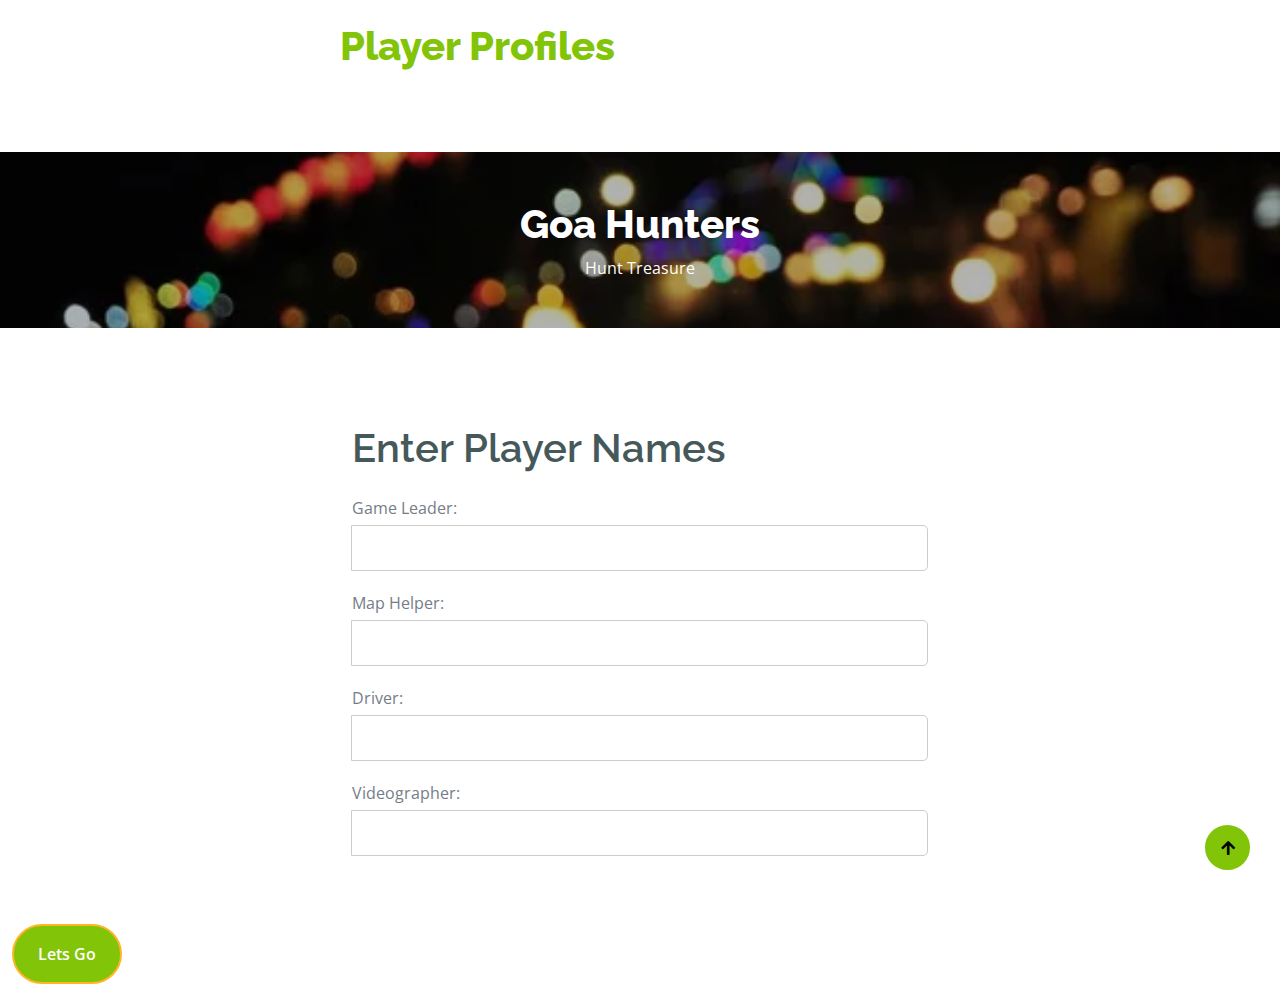
<file: playerProfiles.html>
<!DOCTYPE html>
<html lang="en">

    <head>
        <meta charset="utf-8">
        <title>Goa Hunters</title>
        <meta content="width=device-width, initial-scale=1.0" name="viewport">
        <meta content="" name="keywords">
        <meta content="" name="description">

        <!-- Google Web Fonts -->
        <link rel="preconnect" href="https://fonts.googleapis.com">
        <link rel="preconnect" href="https://fonts.gstatic.com" crossorigin>
        <link href="https://fonts.googleapis.com/css2?family=Open+Sans:wght@400;600&family=Raleway:wght@600;800&display=swap" rel="stylesheet"> 

        <!-- Icon Font Stylesheet -->
        <link rel="stylesheet" href="https://use.fontawesome.com/releases/v5.15.4/css/all.css"/>
        <link href="https://cdn.jsdelivr.net/npm/bootstrap-icons@1.4.1/font/bootstrap-icons.css" rel="stylesheet">

        <!-- Libraries Stylesheet -->
        <link href="lib/lightbox/css/lightbox.min.css" rel="stylesheet">
        <link href="lib/owlcarousel/assets/owl.carousel.min.css" rel="stylesheet">


        <!-- Customized Bootstrap Stylesheet -->
        <link href="css/bootstrap.min.css" rel="stylesheet">

        <!-- Template Stylesheet -->
        <link href="css/style.css" rel="stylesheet">
    </head>

    <body>

        <!-- Spinner Start -->
        <div id="spinner" class="show w-100 vh-100 bg-white position-fixed translate-middle top-50 start-50  d-flex align-items-center justify-content-center">
            <div class="spinner-grow text-primary" role="status"></div>
        </div>
        <!-- Spinner End -->


        <!-- Navbar start -->
        <div class="container-fluid fixed-top">
            <div class="container px-0">
                <nav class="navbar navbar-light bg-white navbar-expand-xl">
                    <a href="shop.html" class="navbar-brand"><h1 class="text-primary display-6">Player Profiles</h1></a>
                    <!-- <button class="navbar-toggler py-2 px-3" type="button" data-bs-toggle="collapse" data-bs-target="#navbarCollapse">
                        <span class="fa fa-bars text-primary"></span>
                    </button>
                    <div class="collapse navbar-collapse bg-white" id="navbarCollapse">
                        <div class="navbar-nav mx-auto">
                            
                        </div>
                        <div class="d-flex m-3 me-0">
                            <button class="btn-search btn border border-secondary btn-md-square rounded-circle bg-white me-4" data-bs-toggle="modal" data-bs-target="#searchModal"><i class="fas fa-search text-primary"></i></button>
                            <a href="#" class="position-relative me-4 my-auto">
                                <i class="fa fa-shopping-bag fa-2x"></i>
                                <span class="position-absolute bg-secondary rounded-circle d-flex align-items-center justify-content-center text-dark px-1" style="top: -5px; left: 15px; height: 20px; min-width: 20px;">3</span>
                            </a>
                            <a href="#" class="my-auto">
                                <i class="fas fa-user fa-2x"></i>
                            </a>
                        </div>
                    </div> -->
                </nav>
            </div>
        </div>
        <!-- Navbar End -->


        <!-- Modal Search Start -->
        <div class="modal fade" id="searchModal" tabindex="-1" aria-labelledby="exampleModalLabel" aria-hidden="true">
            <div class="modal-dialog modal-fullscreen">
                <div class="modal-content rounded-0">
                    <div class="modal-header">
                        <h5 class="modal-title" id="exampleModalLabel">Search by keyword</h5>
                        <button type="button" class="btn-close" data-bs-dismiss="modal" aria-label="Close"></button>
                    </div>
                    <div class="modal-body d-flex align-items-center">
                        <div class="input-group w-75 mx-auto d-flex">
                            <input type="search" class="form-control p-3" placeholder="keywords" aria-describedby="search-icon-1">
                            <span id="search-icon-1" class="input-group-text p-3"><i class="fa fa-search"></i></span>
                        </div>
                    </div>
                </div>
            </div>
        </div>
        <!-- Modal Search End -->


        <!-- Single Page Header start -->
        <div class="container-fluid page-header py-5" id="shopHeader">
            <h1 class="text-center text-white display-6">Goa Hunters</h1>
            <ol class="breadcrumb justify-content-center mb-0">
                <li class="breadcrumb-item active text-white"><a>Hunt Treasure</a></li>
            </ol>
        </div>
        <!-- Single Page Header End -->


        <!-- Fruits Shop Start-->
        <div class="container-fluid fruite py-5">
            <div class="container py-5">
                <h1 class="mb-4">Enter Player Names</h1>
                <div class="input-group">
                    <label for="gameLeader">Game Leader:</label>
                    <input type="text" id="gameLeader" name="gameLeader">
                </div>
                <div class="input-group">
                    <label for="mapHelper">Map Helper:</label>
                    <input type="text" id="mapHelper" name="mapHelper">
                </div>
                <div class="input-group">
                    <label for="driver">Driver:</label>
                    <input type="text" id="driver" name="driver">
                </div>
                <div class="input-group">
                    <label for="videographer">Videographer:</label>
                    <input type="text" id="videographer" name="videographer">
                </div>
            </div>
            <div class="position-relative mx-auto">
                <a href="rules.html" type="submit" class="btn btn-primary border-2 border-secondary py-3 px-4 position-absolute rounded-pill text-white h-120">Lets Go</a>
            </div>
        </div>
        <!-- Fruits Shop End-->

        
        


        <!-- Back to Top -->
        <a href="#" class="btn btn-primary border-3 border-primary rounded-circle back-to-top"><i class="fa fa-arrow-up"></i></a>   

        
    <!-- JavaScript Libraries -->
    <script src="https://ajax.googleapis.com/ajax/libs/jquery/3.6.4/jquery.min.js"></script>
    <script src="https://cdn.jsdelivr.net/npm/bootstrap@5.0.0/dist/js/bootstrap.bundle.min.js"></script>
    <script src="lib/easing/easing.min.js"></script>
    <script src="lib/waypoints/waypoints.min.js"></script>
    <script src="lib/lightbox/js/lightbox.min.js"></script>
    <script src="lib/owlcarousel/owl.carousel.min.js"></script>

    <!-- Template Javascript -->
    <script src="js/main.js"></script>
    </body>

</html>
</file>
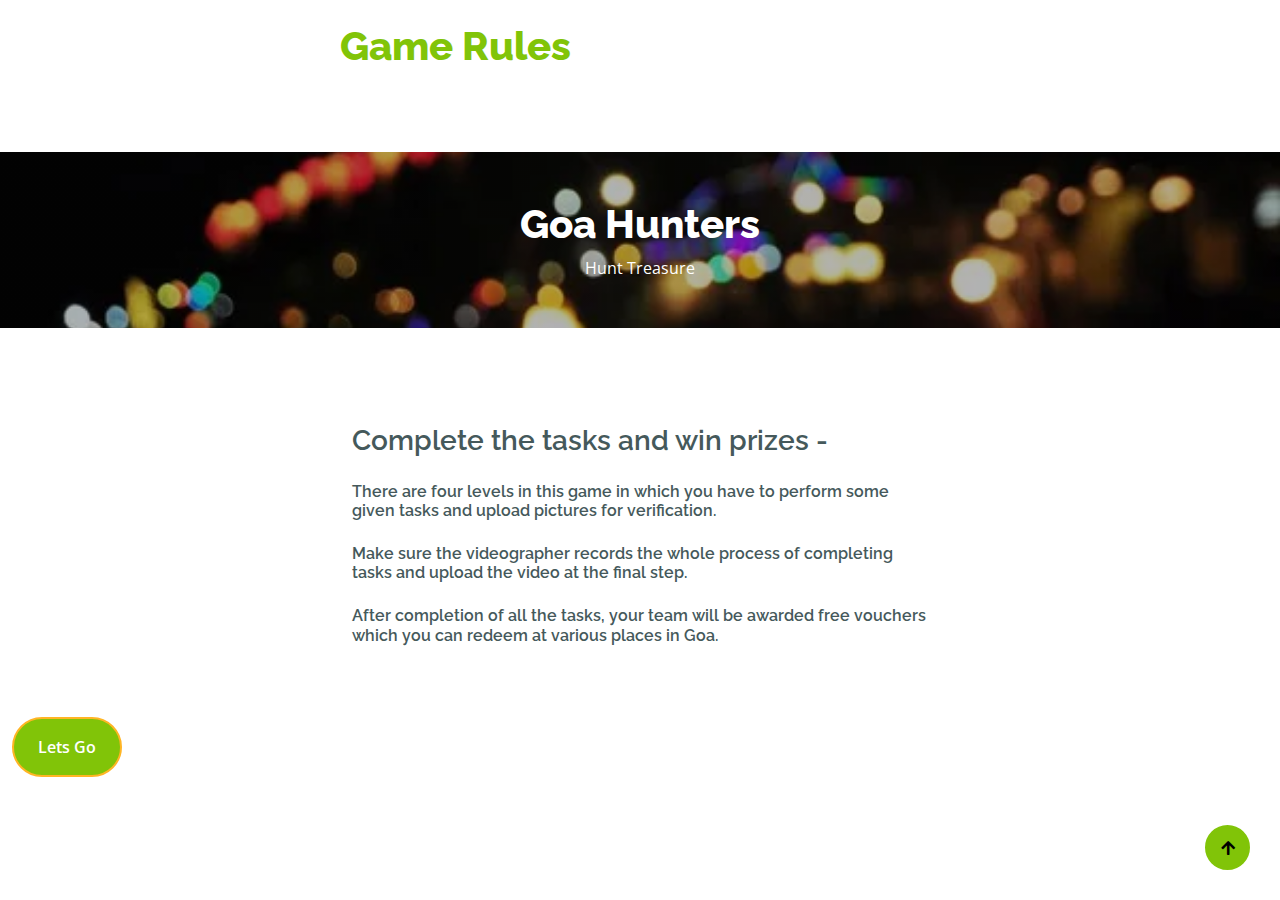
<file: rules.html>
<!DOCTYPE html>
<html lang="en">

    <head>
        <meta charset="utf-8">
        <title>Goa Hunters</title>
        <meta content="width=device-width, initial-scale=1.0" name="viewport">
        <meta content="" name="keywords">
        <meta content="" name="description">

        <!-- Google Web Fonts -->
        <link rel="preconnect" href="https://fonts.googleapis.com">
        <link rel="preconnect" href="https://fonts.gstatic.com" crossorigin>
        <link href="https://fonts.googleapis.com/css2?family=Open+Sans:wght@400;600&family=Raleway:wght@600;800&display=swap" rel="stylesheet"> 

        <!-- Icon Font Stylesheet -->
        <link rel="stylesheet" href="https://use.fontawesome.com/releases/v5.15.4/css/all.css"/>
        <link href="https://cdn.jsdelivr.net/npm/bootstrap-icons@1.4.1/font/bootstrap-icons.css" rel="stylesheet">

        <!-- Libraries Stylesheet -->
        <link href="lib/lightbox/css/lightbox.min.css" rel="stylesheet">
        <link href="lib/owlcarousel/assets/owl.carousel.min.css" rel="stylesheet">


        <!-- Customized Bootstrap Stylesheet -->
        <link href="css/bootstrap.min.css" rel="stylesheet">

        <!-- Template Stylesheet -->
        <link href="css/style.css" rel="stylesheet">
    </head>

    <body>

        <!-- Spinner Start -->
        <div id="spinner" class="show w-100 vh-100 bg-white position-fixed translate-middle top-50 start-50  d-flex align-items-center justify-content-center">
            <div class="spinner-grow text-primary" role="status"></div>
        </div>
        <!-- Spinner End -->


        <!-- Navbar start -->
        <div class="container-fluid fixed-top">
            <div class="container px-0">
                <nav class="navbar navbar-light bg-white navbar-expand-xl">
                    <a href="rules.html" class="navbar-brand"><h1 class="text-primary display-6">Game Rules</h1></a>
                    <!-- <button class="navbar-toggler py-2 px-3" type="button" data-bs-toggle="collapse" data-bs-target="#navbarCollapse">
                        <span class="fa fa-bars text-primary"></span>
                    </button>
                    <div class="collapse navbar-collapse bg-white" id="navbarCollapse">
                        <div class="navbar-nav mx-auto">
                            
                        </div>
                        <div class="d-flex m-3 me-0">
                            <button class="btn-search btn border border-secondary btn-md-square rounded-circle bg-white me-4" data-bs-toggle="modal" data-bs-target="#searchModal"><i class="fas fa-search text-primary"></i></button>
                            <a href="#" class="position-relative me-4 my-auto">
                                <i class="fa fa-shopping-bag fa-2x"></i>
                                <span class="position-absolute bg-secondary rounded-circle d-flex align-items-center justify-content-center text-dark px-1" style="top: -5px; left: 15px; height: 20px; min-width: 20px;">3</span>
                            </a>
                            <a href="#" class="my-auto">
                                <i class="fas fa-user fa-2x"></i>
                            </a>
                        </div>
                    </div> -->
                </nav>
            </div>
        </div>
        <!-- Navbar End -->


        <!-- Modal Search Start -->
        <div class="modal fade" id="searchModal" tabindex="-1" aria-labelledby="exampleModalLabel" aria-hidden="true">
            <div class="modal-dialog modal-fullscreen">
                <div class="modal-content rounded-0">
                    <div class="modal-header">
                        <h5 class="modal-title" id="exampleModalLabel">Search by keyword</h5>
                        <button type="button" class="btn-close" data-bs-dismiss="modal" aria-label="Close"></button>
                    </div>
                    <div class="modal-body d-flex align-items-center">
                        <div class="input-group w-75 mx-auto d-flex">
                            <input type="search" class="form-control p-3" placeholder="keywords" aria-describedby="search-icon-1">
                            <span id="search-icon-1" class="input-group-text p-3"><i class="fa fa-search"></i></span>
                        </div>
                    </div>
                </div>
            </div>
        </div>
        <!-- Modal Search End -->


        <!-- Single Page Header start -->
        <div class="container-fluid page-header py-5" id="shopHeader">
            <h1 class="text-center text-white display-6">Goa Hunters</h1>
            <ol class="breadcrumb justify-content-center mb-0">
                <li class="breadcrumb-item active text-white"><a>Hunt Treasure</a></li>
            </ol>
        </div>
        <!-- Single Page Header End -->


        <!-- Fruits Shop Start-->
        <div class="container-fluid fruite py-5">
            <div class="container py-5">
                <h3 class="mb-4">Complete the tasks and win prizes -</h3>
                <h6 class="mb-4">There are four levels in this game in which you have to perform some given tasks and upload pictures for verification.</h6>
                <h6 class="mb-4">Make sure the videographer records the whole process of completing tasks and upload the video at the final step.</h6>
                <h6 class="mb-4">After completion of all the tasks, your team will be awarded free vouchers which you can redeem at various places in Goa.</h6>
            </div>
            <div class="position-relative mx-auto justify-content-center">
                <a href="task1.html" type="submit" class="btn btn-primary border-2 border-secondary py-3 px-4 position-absolute rounded-pill text-white h-120">Lets Go</a>
            </div>
        </div>
        <!-- Fruits Shop End-->

        
        


        <!-- Back to Top -->
        <a href="#" class="btn btn-primary border-3 border-primary rounded-circle back-to-top"><i class="fa fa-arrow-up"></i></a>   

        
    <!-- JavaScript Libraries -->
    <script src="https://ajax.googleapis.com/ajax/libs/jquery/3.6.4/jquery.min.js"></script>
    <script src="https://cdn.jsdelivr.net/npm/bootstrap@5.0.0/dist/js/bootstrap.bundle.min.js"></script>
    <script src="lib/easing/easing.min.js"></script>
    <script src="lib/waypoints/waypoints.min.js"></script>
    <script src="lib/lightbox/js/lightbox.min.js"></script>
    <script src="lib/owlcarousel/owl.carousel.min.js"></script>

    <!-- Template Javascript -->
    <script src="js/main.js"></script>
    </body>

</html>
</file>
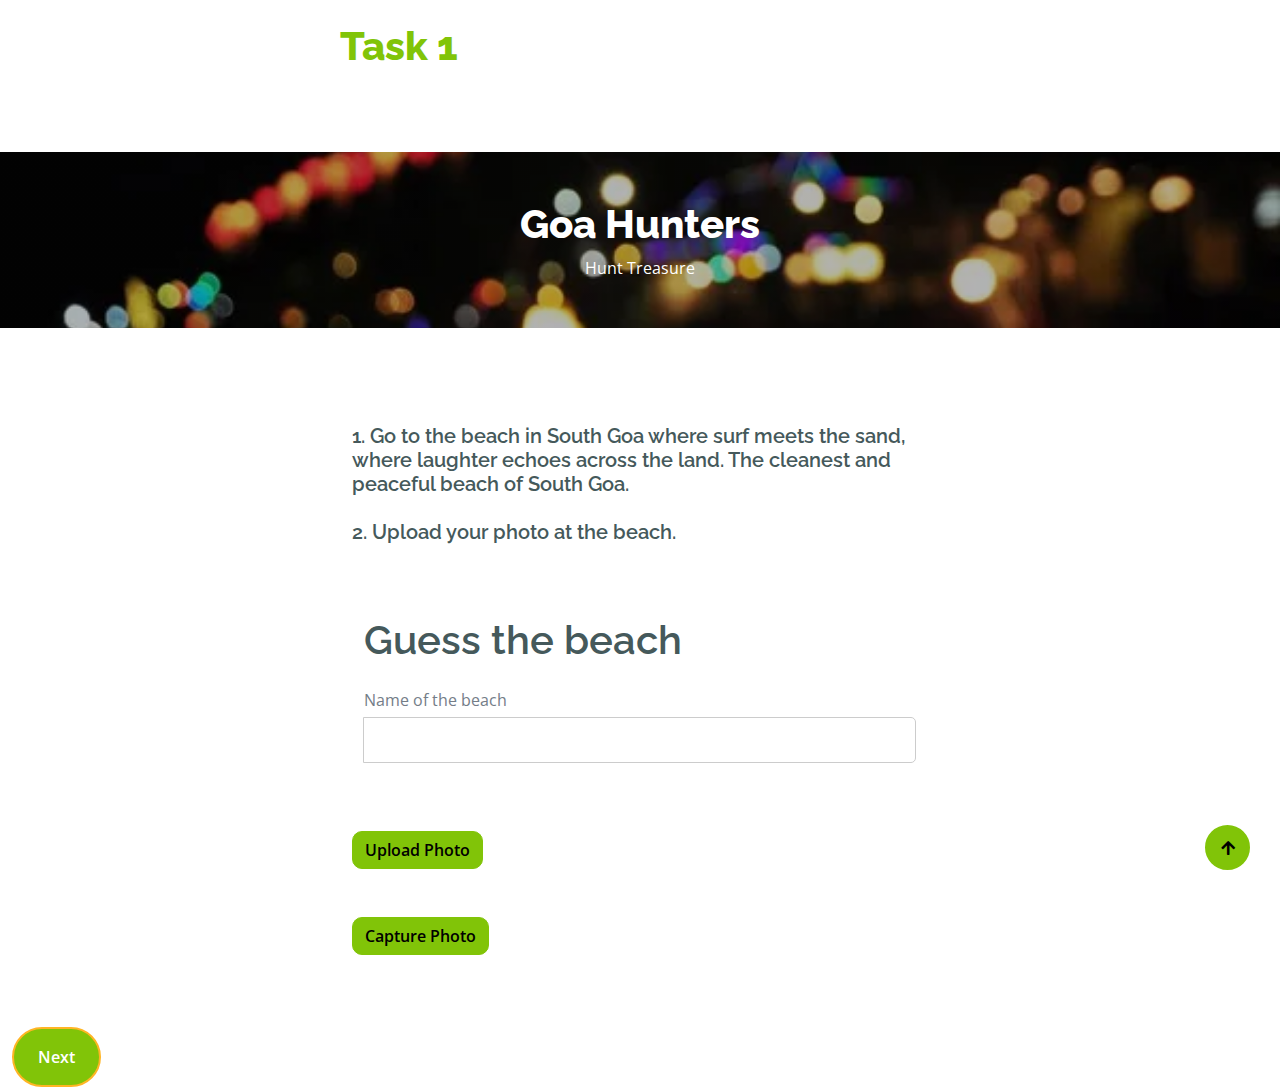
<file: task1.html>
<!DOCTYPE html>
<html lang="en">

    <head>
        <meta charset="utf-8">
        <title>Goa Hunters</title>
        <meta content="width=device-width, initial-scale=1.0" name="viewport">
        <meta content="" name="keywords">
        <meta content="" name="description">

        <!-- Google Web Fonts -->
        <link rel="preconnect" href="https://fonts.googleapis.com">
        <link rel="preconnect" href="https://fonts.gstatic.com" crossorigin>
        <link href="https://fonts.googleapis.com/css2?family=Open+Sans:wght@400;600&family=Raleway:wght@600;800&display=swap" rel="stylesheet"> 

        <!-- Icon Font Stylesheet -->
        <link rel="stylesheet" href="https://use.fontawesome.com/releases/v5.15.4/css/all.css"/>
        <link href="https://cdn.jsdelivr.net/npm/bootstrap-icons@1.4.1/font/bootstrap-icons.css" rel="stylesheet">

        <!-- Libraries Stylesheet -->
        <link href="lib/lightbox/css/lightbox.min.css" rel="stylesheet">
        <link href="lib/owlcarousel/assets/owl.carousel.min.css" rel="stylesheet">


        <!-- Customized Bootstrap Stylesheet -->
        <link href="css/bootstrap.min.css" rel="stylesheet">

        <!-- Template Stylesheet -->
        <link href="css/style.css" rel="stylesheet">
    </head>

    <body>

        <!-- Spinner Start -->
        <div id="spinner" class="show w-100 vh-100 bg-white position-fixed translate-middle top-50 start-50  d-flex align-items-center justify-content-center">
            <div class="spinner-grow text-primary" role="status"></div>
        </div>
        <!-- Spinner End -->


        <!-- Navbar start -->
        <div class="container-fluid fixed-top">
            <div class="container px-0">
                <nav class="navbar navbar-light bg-white navbar-expand-xl">
                    <a href="task1.html" class="navbar-brand"><h1 class="text-primary display-6">Task 1</h1></a>
                    <!-- <button class="navbar-toggler py-2 px-3" type="button" data-bs-toggle="collapse" data-bs-target="#navbarCollapse">
                        <span class="fa fa-bars text-primary"></span>
                    </button>
                    <div class="collapse navbar-collapse bg-white" id="navbarCollapse">
                        <div class="navbar-nav mx-auto">
                            
                        </div>
                        <div class="d-flex m-3 me-0">
                            <button class="btn-search btn border border-secondary btn-md-square rounded-circle bg-white me-4" data-bs-toggle="modal" data-bs-target="#searchModal"><i class="fas fa-search text-primary"></i></button>
                            <a href="#" class="position-relative me-4 my-auto">
                                <i class="fa fa-shopping-bag fa-2x"></i>
                                <span class="position-absolute bg-secondary rounded-circle d-flex align-items-center justify-content-center text-dark px-1" style="top: -5px; left: 15px; height: 20px; min-width: 20px;">3</span>
                            </a>
                            <a href="#" class="my-auto">
                                <i class="fas fa-user fa-2x"></i>
                            </a>
                        </div>
                    </div> -->
                </nav>
            </div>
        </div>
        <!-- Navbar End -->


        <!-- Modal Search Start -->
        <div class="modal fade" id="searchModal" tabindex="-1" aria-labelledby="exampleModalLabel" aria-hidden="true">
            <div class="modal-dialog modal-fullscreen">
                <div class="modal-content rounded-0">
                    <div class="modal-header">
                        <h5 class="modal-title" id="exampleModalLabel">Search by keyword</h5>
                        <button type="button" class="btn-close" data-bs-dismiss="modal" aria-label="Close"></button>
                    </div>
                    <div class="modal-body d-flex align-items-center">
                        <div class="input-group w-75 mx-auto d-flex">
                            <input type="search" class="form-control p-3" placeholder="keywords" aria-describedby="search-icon-1">
                            <span id="search-icon-1" class="input-group-text p-3"><i class="fa fa-search"></i></span>
                        </div>
                    </div>
                </div>
            </div>
        </div>
        <!-- Modal Search End -->


        <!-- Single Page Header start -->
        <div class="container-fluid page-header py-5" id="shopHeader">
            <h1 class="text-center text-white display-6">Goa Hunters</h1>
            <ol class="breadcrumb justify-content-center mb-0">
                <li class="breadcrumb-item active text-white"><a>Hunt Treasure</a></li>
            </ol>
        </div>
        <!-- Single Page Header End -->


        <!-- Fruits Shop Start-->
        <div class="container-fluid fruite py-5">
            <div class="container py-5">
                <h5 class="mb-4">1. Go to the beach in South Goa where surf meets the sand, where laughter echoes across the land. The cleanest and peaceful beach of South Goa.</h5>
                <h5 class="mb-4">2. Upload your photo at the beach.</h5>
                <div class="container py-5">
                    <h1 class="mb-4">Guess the beach</h1>
                    <div class="input-group">
                        <label for="gameLeader">Name of the beach</label>
                        <input type="text" id="gameLeader" name="gameLeader">
                    </div>
                </div>
                <div id="uploadSection" class="mb-4">
                    <button id="uploadButton" class="btn btn-primary">Upload Photo</button>
                    <br>
                    <div id="cameraView"></div> <!-- This is where the camera feed will be displayed -->
                    <br>
                    <div id="uploadedPhoto"></div> <!-- This is where the captured photo will be displayed -->
                    <br>
                    <button id="captureButton" class="btn btn-primary">Capture Photo</button>
                </div>
            </div>
            <div class="position-relative mx-auto">
                <a href="task2.html" type="submit" class="btn btn-primary border-2 border-secondary py-3 px-4 position-absolute rounded-pill text-white h-120 btn-next">Next</a>
            </div>
        </div>
        
        <!-- Fruits Shop End-->

        
        


        <!-- Back to Top -->
        <a href="#" class="btn btn-primary border-3 border-primary rounded-circle back-to-top"><i class="fa fa-arrow-up"></i></a>   
        <script>
            // Function to handle click event of the "Next" button
document.querySelector('.btn-next').addEventListener('click', function(event) {
    // Check if the uploaded photo div is empty
    if (document.getElementById('uploadedPhoto').innerHTML.trim() === '') {
        // Prevent default behavior of the anchor tag
        event.preventDefault();
        // Show hover text saying "Please upload the photo first"
        this.setAttribute('title', 'Please upload the photo first');
    } else {
        // Check if the name of the beach matches "majorda" (case insensitive)
        var beachName = document.getElementById('gameLeader').value.trim().toLowerCase();
        if (beachName !== 'colva') {
            // Prevent default behavior of the anchor tag
            event.preventDefault();
            // Show hover text saying "Please enter the correct beach name"
            this.setAttribute('title', 'Please enter "majorda" as the beach name');
        }
    }
});

        </script>
        <script>
            // Function to handle click event of the upload button
            document.getElementById('uploadButton').addEventListener('click', function() {
                var video = document.createElement('video');
                var canvas = document.createElement('canvas');
                var context = canvas.getContext('2d');
        
                // Access the device camera and display the camera feed
                navigator.mediaDevices.getUserMedia({ video: true })
                    .then(function(mediaStream) {
                        video.srcObject = mediaStream;
                        video.onloadedmetadata = function(e) {
                            video.play();
                        };
                        // Append the video element to the camera view div
                        document.getElementById('cameraView').appendChild(video);
                        // Hide the upload button
                        document.getElementById('uploadButton').style.display = 'none';
                        // Show the capture button
                        document.getElementById('captureButton').style.display = 'block';
        
                        // Function to capture photo when the user clicks on it
                        video.onclick = function() {
                            canvas.width = video.videoWidth;
                            canvas.height = video.videoHeight;
                            context.drawImage(video, 0, 0, canvas.width, canvas.height);
                            var dataURL = canvas.toDataURL('image/png');
                            var photo = document.createElement('img');
                            photo.src = dataURL;
                            // Append the captured photo to the uploaded photo div
                            document.getElementById('uploadedPhoto').appendChild(photo);
                        };
                    })
                    .catch(function(err) {
                        console.log('An error occurred: ' + err);
                    });
            });
        
            // Function to handle click event of the capture button
            document.getElementById('captureButton').addEventListener('click', function() {
                // Capture the photo when the user clicks on the capture button
                var video = document.querySelector('video');
                var canvas = document.createElement('canvas');
                var context = canvas.getContext('2d');
                canvas.width = video.videoWidth;
                canvas.height = video.videoHeight;
                context.drawImage(video, 0, 0, canvas.width, canvas.height);
                var dataURL = canvas.toDataURL('image/png');
                var photo = document.createElement('img');
                photo.src = dataURL;
                // Append the captured photo to the uploaded photo div
                document.getElementById('uploadedPhoto').appendChild(photo);
                // Hide the camera view
                document.getElementById('cameraView').style.display = 'none';
            });
        </script>
        
        
        <script>
            // Function to handle click event of the "Next" button
            document.querySelector('.btn-next').addEventListener('click', function(event) {
                // Check if the uploaded photo div is empty
                if (document.getElementById('uploadedPhoto').innerHTML.trim() === '') {
                    // Prevent default behavior of the anchor tag
                    event.preventDefault();
                    // Show hover text saying "Please upload the photo first"
                    this.setAttribute('title', 'Please upload the photo first');
                }
            });
        </script>
        
        
        
    <!-- JavaScript Libraries -->
    <script src="https://ajax.googleapis.com/ajax/libs/jquery/3.6.4/jquery.min.js"></script>
    <script src="https://cdn.jsdelivr.net/npm/bootstrap@5.0.0/dist/js/bootstrap.bundle.min.js"></script>
    <script src="lib/easing/easing.min.js"></script>
    <script src="lib/waypoints/waypoints.min.js"></script>
    <script src="lib/lightbox/js/lightbox.min.js"></script>
    <script src="lib/owlcarousel/owl.carousel.min.js"></script>

    <!-- Template Javascript -->
    <script src="js/main.js"></script>
    </body>

</html>
</file>
<file: css/style.css>
/*** Spinner Start ***/
.container {
    max-width: 600px;
    margin: 0 auto;
}

.input-group {
    display: flex;
    flex-direction: column;
    margin-bottom: 20px;
}

label {
    margin-bottom: 5px;
}

input[type="text"] {
    padding: 10px;
    border: 1px solid #ccc;
    border-radius: 5px;
    font-size: 16px;
    box-sizing: border-box;
}


#spinner {
    opacity: 0;
    visibility: hidden;
    transition: opacity .8s ease-out, visibility 0s linear .5s;
    z-index: 99999;
 }

 #spinner.show {
     transition: opacity .8s ease-out, visibility 0s linear .0s;
     visibility: visible;
     opacity: 1;
 }

 .back-to-top {
    position: fixed;
    right: 30px;
    bottom: 30px;
    display: flex;
    width: 45px;
    height: 45px;
    align-items: center;
    justify-content: center;
    transition: 0.5s;
    z-index: 99;
}
/*** Spinner End ***/


/*** Button Start ***/
.btn {
    font-weight: 600;
    transition: .5s;
}

.btn-square {
    width: 32px;
    height: 32px;
}

.btn-sm-square {
    width: 34px;
    height: 34px;
}

.btn-md-square {
    width: 44px;
    height: 44px;
}

.btn-lg-square {
    width: 56px;
    height: 56px;
}

.btn-square,
.btn-sm-square,
.btn-md-square,
.btn-lg-square {
    padding: 0;
    display: flex;
    align-items: center;
    justify-content: center;
    font-weight: normal;
}

.btn.border-secondary {
    transition: 0.5s;
}

.btn.border-secondary:hover {
    background: var(--bs-secondary) !important;
    color: var(--bs-white) !important;
}

/*** Topbar Start ***/
.fixed-top {
    transition: 0.5s;
    background: var(--bs-white);
    border: 0;
}

.topbar {
    padding: 20px;
    border-radius: 230px 100px;
}

.topbar .top-info {
    font-size: 15px;
    line-height: 0;
    letter-spacing: 1px;
    display: flex;
    align-items: center;
}

.topbar .top-link {
    font-size: 15px;
    line-height: 0;
    letter-spacing: 1px;
    display: flex;
    align-items: center;
}

.topbar .top-link a {
    letter-spacing: 1px;
}

.topbar .top-link a small:hover {
    color: var(--bs-secondary) !important;
    transition: 0.5s;
}

.topbar .top-link a small:hover i {
    color: var(--bs-primary) !important;
}
/*** Topbar End ***/

/*** Navbar Start ***/
.navbar .navbar-nav .nav-link {
    padding: 10px 15px;
    font-size: 16px;
    transition: .5s;
}

.navbar {
    height: 100px;
    border-bottom: 1px solid rgba(255, 255, 255, .1);
}

.navbar .navbar-nav .nav-link:hover,
.navbar .navbar-nav .nav-link.active,
.fixed-top.bg-white .navbar .navbar-nav .nav-link:hover,
.fixed-top.bg-white .navbar .navbar-nav .nav-link.active {
    color: var(--bs-primary);
}

.navbar .dropdown-toggle::after {
    border: none;
    content: "\f107";
    font-family: "Font Awesome 5 Free";
    font-weight: 700;
    vertical-align: middle;
    margin-left: 8px;
}

@media (min-width: 1200px) {
    .navbar .nav-item .dropdown-menu {
        display: block;
        visibility: hidden;
        top: 100%;
        transform: rotateX(-75deg);
        transform-origin: 0% 0%;
        border: 0;
        transition: .5s;
        opacity: 0;
    }
}

.dropdown .dropdown-menu a:hover {
    background: var(--bs-secondary);
    color: var(--bs-primary);
}

.navbar .nav-item:hover .dropdown-menu {
    transform: rotateX(0deg);
    visibility: visible;
    background: var(--bs-light) !important;
    border-radius: 10px !important;
    transition: .5s;
    opacity: 1;
}

#searchModal .modal-content {
    background: rgba(255, 255, 255, .8);
}
/*** Navbar End ***/

/*** Hero Header ***/
.hero-header {
    background: linear-gradient(rgb(31, 30, 28), rgb(239, 161, 27)), url(../img/hero1-img.jpg);
    background-position: center center;
    background-repeat: no-repeat;
    background-size: cover;
}

.carousel-item {
    position: relative;
}

.carousel-item a {
    position: absolute;
    top: 50%;
    left: 50%;
    transform: translate(-50%, -50%);
    font-size: 25px;    
}

.carousel-control-next,
.carousel-control-prev {
    width: 48px;
    height: 48px;
    border-radius: 48px;
    border: 1px solid var(--bs-white);
    background: var(--bs-primary);
    position: absolute;
    top: 50%;
    transform: translateY(-50%);
}

.carousel-control-next {
    margin-right: 20px;
}

.carousel-control-prev {
    margin-left: 20px;
}

.page-header {
    position: relative;
    background: linear-gradient(rgba(0, 0, 0, 0.3), rgba(0, 0, 0, 0.3)), url(../img/hero-img.jpg);
    background-position: center center;
    background-repeat: no-repeat;
    background-size: cover;
}

@media (min-width: 992px) {
    .hero-header,
    .page-header {
        margin-top: 152px !important;
    }
}

@media (max-width: 992px) {
    .hero-header,
    .page-header {
        margin-top: 97px !important;
    }
}
/*** Hero Header end ***/


/*** featurs Start ***/
.featurs .featurs-item .featurs-icon {
    position: relative;
    width: 120px;
    height: 120px;
}

.featurs .featurs-item .featurs-icon::after {
    content: "";
    width: 35px;
    height: 35px;
    background: var(--bs-secondary);
    position: absolute;
    bottom: -10px;
    transform: translate(-50%);
    transform: rotate(45deg);
    background: var(--bs-secondary);
    
}
/*** featurs End ***/


/*** service Start ***/
.service .service-item .service-content {
    position: relative;
    width: 250px; 
    height: 130px; 
    top: -50%; 
    left: 50%; 
    transform: translate(-50%, -50%);
}

/*** service End ***/


/*** Fruits Start ***/
.fruite .tab-class .nav-item a.active {
    background: var(--bs-secondary) !important;
}

.fruite .tab-class .nav-item a.active span {
    color: var(--bs-white) !important; 
}

.fruite .fruite-categorie .fruite-name {
    line-height: 40px;
}

.fruite .fruite-categorie .fruite-name a {
    transition: 0.5s;
}

.fruite .fruite-categorie .fruite-name a:hover {
    color: var(--bs-secondary);
}

.fruite .fruite-item {
    height: 100%;
    transition: 0.5s;
}
.fruite .fruite-item:hover {
    box-shadow: 0 0 55px rgba(0, 0, 0, 0.4);
}

.fruite .fruite-item .fruite-img {
    overflow: hidden;
    transition: 0.5s;
    border-radius: 10px 10px 0 0;
}

.fruite .fruite-item .fruite-img img {
    transition: 0.5s;
}

.fruite .fruite-item .fruite-img img:hover {
    transform: scale(1.3);
}
/*** Fruits End ***/


/*** vesitable Start ***/
.vesitable .vesitable-item {
    height: 100%;
    transition: 0.5s;
}

.vesitable .vesitable-item:hover {
    box-shadow: 0 0 55px rgba(0, 0, 0, 0.4);
}

.vesitable .vesitable-item .vesitable-img {
    overflow: hidden;
    transition: 0.5s;
    border-radius: 10px 10px 0 0;
}

.vesitable .vesitable-item .vesitable-img img {
    transition: 0.5s;
}

.vesitable .vesitable-item .vesitable-img img:hover {
    transform: scale(1.2);
}

.vesitable .owl-stage {
    margin: 50px 0;
    position: relative;
}

.vesitable .owl-nav .owl-prev {
    position: absolute;
    top: -8px;
    right: 0;
    color: var(--bs-primary);
    padding: 5px 25px;
    border: 1px solid var(--bs-secondary);
    border-radius: 20px;
    transition: 0.5s;

}

.vesitable .owl-nav .owl-prev:hover {
    background: var(--bs-secondary);
    color: var(--bs-white);
}

.vesitable .owl-nav .owl-next {
    position: absolute;
    top: -8px;
    right: 88px;
    color: var(--bs-primary);
    padding: 5px 25px;
    border: 1px solid var(--bs-secondary);
    border-radius: 20px;
    transition: 0.5s;
}

.vesitable .owl-nav .owl-next:hover {
    background: var(--bs-secondary);
    color: var(--bs-white);
}
/*** vesitable End ***/


/*** Banner Section Start ***/
.banner .banner-btn:hover {
    background: var(--bs-primary);
}
/*** Banner Section End ***/


/*** Facts Start ***/
.counter {
    height: 100%;
    text-align: center;
    box-shadow: 0 0 30px rgba(0, 0, 0, 0.05);
}

.counter i {
    font-size: 60px;
    margin-bottom: 25px;
}

.counter h4 {
    color: var(--bs-primary);
    letter-spacing: 1px;
    text-transform: uppercase;
}

.counter h1 {
    margin-bottom: 0;
}
/*** Facts End ***/


/*** testimonial Start ***/
.testimonial .owl-nav .owl-prev {
    position: absolute;
    top: -58px;
    right: 0;
    color: var(--bs-primary);
    padding: 5px 25px;
    border: 1px solid var(--bs-secondary);
    border-radius: 20px;
    transition: 0.5s;
}

.testimonial .owl-nav .owl-prev:hover {
    background: var(--bs-secondary);
    color: var(--bs-white);
}

.testimonial .owl-nav .owl-next {
    position: absolute;
    top: -58px;
    right: 88px;
    color: var(--bs-primary);
    padding: 5px 25px;
    border: 1px solid var(--bs-secondary);
    border-radius: 20px;
    transition: 0.5s;
}

.testimonial .owl-nav .owl-next:hover {
    background: var(--bs-secondary);
    color: var(--bs-white);
}
/*** testimonial End ***/


/*** Single Page Start ***/
.pagination {
    display: inline-block;
}
  
.pagination a {
    color: var(--bs-dark);
    padding: 10px 16px;
    text-decoration: none;
    transition: 0.5s;
    border: 1px solid var(--bs-secondary);
    margin: 0 4px;
}
  
.pagination a.active {
    background-color: var(--bs-primary);
    color: var(--bs-light);
    border: 1px solid var(--bs-secondary);
}
  
.pagination a:hover:not(.active) {background-color: var(--bs-primary)}

.nav.nav-tabs .nav-link.active {
    border-bottom: 2px solid var(--bs-secondary) !important;
}
/*** Single Page End ***/


/*** Footer Start ***/
.footer .footer-item .btn-link {
    line-height: 35px;
    color: rgba(255, 255, 255, .5);
    transition: 0.5s;
}

.footer .footer-item .btn-link:hover {
    color: var(--bs-secondary) !important;
}

.footer .footer-item p.mb-4 {
    line-height: 35px;
}
/*** Footer End ***/
</file>
